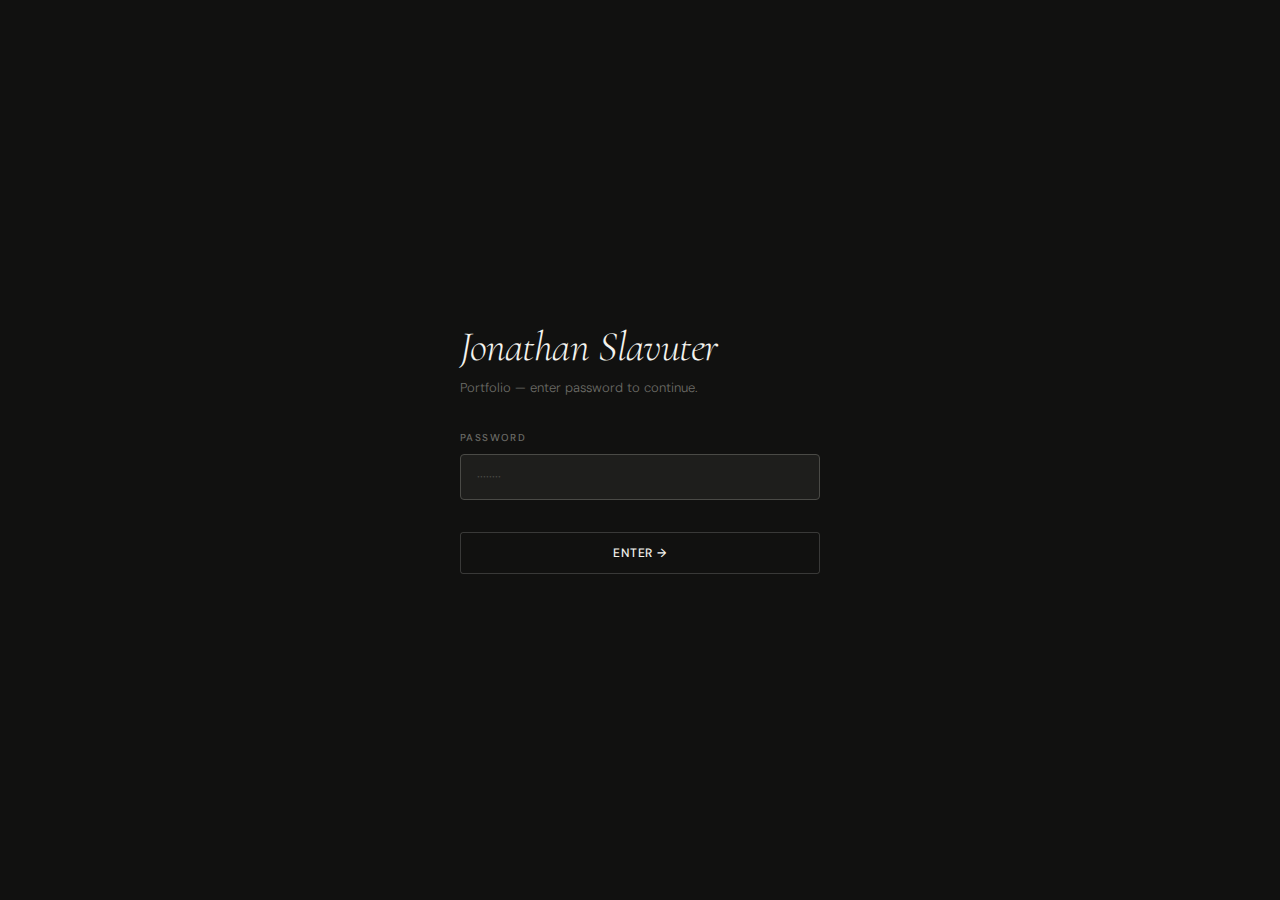
<file: about.html>
<!DOCTYPE html>
<html lang="en">
<head>
  <meta charset="UTF-8">
  <meta name="viewport" content="width=device-width, initial-scale=1.0">
  <title>About — Jonathan Slavuter</title>
  <meta name="description" content="Staff Designer based in New York City. Background in enterprise SaaS, developer tooling, and AI infrastructure.">
  <link rel="stylesheet" href="style.css">
  <script>if(sessionStorage.getItem("js_auth")!=="1"){var r=encodeURIComponent(location.pathname.split("/").pop());location.replace("login.html?r="+r);}</script>
  <style>
    .bio-hero {
      background: var(--dark);
      color: var(--text-light);
      padding: 140px 48px 80px;
      display: grid;
      grid-template-columns: 1fr 1fr;
      gap: 80px;
      align-items: end;
    }
    .bio-photo-wrap { display: flex; justify-content: flex-end; }
    .bio-photo {
      width: 280px; height: 280px; border-radius: 4px;
      background: var(--dark-2); border: 1px solid var(--border-dark);
      display: flex; align-items: center; justify-content: center;
      font-size: 11px; letter-spacing: 0.1em; text-transform: uppercase; color: var(--text-faint);
    }
    .bio-intro-eyebrow { font-size: 11px; letter-spacing: 0.14em; text-transform: uppercase; color: var(--text-faint); margin-bottom: 20px; }
    .bio-intro-name { font-family: var(--font-display); font-size: clamp(40px, 6vw, 72px); font-weight: 300; font-style: italic; letter-spacing: -0.01em; line-height: 1; margin-bottom: 24px; }
    .bio-intro-role { font-size: 15px; font-weight: 300; color: var(--text-faint); line-height: 1.65; max-width: 460px; }

    .bio-section {
      padding: 28px 48px;
      background: var(--surface);
    }
    .bio-section-inner { max-width: 720px; margin: 0 auto; }
    .bio-hero + .bio-section { padding-top: 56px; }
    .bio-section:has(+ footer) { padding-bottom: 56px; }

    .bio-section-label { font-size: 10px; letter-spacing: 0.18em; text-transform: uppercase; color: var(--text-muted); margin-bottom: 18px; font-weight: 500; }
    .bio-h2 { font-family: var(--font-display); font-size: clamp(22px, 3vw, 32px); font-weight: 400; letter-spacing: -0.01em; line-height: 1.2; margin-bottom: 20px; color: var(--text); }
    .bio-p { font-size: 15px; font-weight: 300; line-height: 1.8; margin-bottom: 18px; color: #3E3E3A; }

    .bio-interests { display: grid; grid-template-columns: repeat(3, 1fr); gap: 1px; background: var(--border); border: 1px solid var(--border); margin: 24px 0; }
    .bio-interest { background: var(--white); padding: 20px 24px; }
    .bio-interest-label { font-size: 10px; letter-spacing: 0.12em; text-transform: uppercase; color: var(--text-muted); margin-bottom: 6px; font-weight: 500; }
    .bio-interest-value { font-size: 14px; font-weight: 400; color: var(--text); line-height: 1.4; }

    .bio-approach { list-style: none; margin: 16px 0 0; display: flex; flex-direction: column; gap: 8px; }
    .bio-approach li { font-size: 14px; font-weight: 300; color: #3E3E3A; padding-left: 20px; position: relative; }
    .bio-approach li::before { content: "·"; position: absolute; left: 0; color: var(--text-muted); }

    .bio-links { display: flex; gap: 24px; margin-top: 28px; }
    .bio-link { font-size: 12px; font-weight: 500; letter-spacing: 0.04em; color: var(--accent); text-decoration: none; border-bottom: 1px solid rgba(43,122,100,0.22); padding-bottom: 2px; transition: border-color 0.2s; }
    .bio-link:hover { border-color: var(--accent); }

    @media (max-width: 900px) {
      .bio-hero { grid-template-columns: 1fr; padding: 120px 24px 60px; gap: 40px; }
      .bio-photo-wrap { justify-content: flex-start; order: -1; }
      .bio-section { padding: 48px 24px; }
      .bio-interests { grid-template-columns: 1fr 1fr; }
    }
    @media (max-width: 600px) { .bio-interests { grid-template-columns: 1fr; } }
  </style>
</head>
<body>

<nav>
  <a href="index.html" class="nav-logo">JS</a>
  <ul class="nav-links">
    <li><a href="mcp-manager.html" class="nav-link-hide">MCP Manager</a></li>
    <li><a href="visor.html" class="nav-link-hide">Visor</a></li>
    <li><a href="about.html" class="active">About</a></li>
    <li><a href="jonathan_slavuter_resume.pdf" target="_blank" class="nav-cta">Resume ↗</a></li>
  </ul>
</nav>

<div class="bio-hero">
  <div>
    <p class="bio-intro-eyebrow">Staff Designer · New York City</p>
    <h1 class="bio-intro-name">Jonathan Slavuter</h1>
    <p class="bio-intro-role">Designer with 10+ years of experience across enterprise SaaS, developer tools, and AI infrastructure. Currently Staff Designer at Usercentrics, leading design for MCP Manager.</p>
  </div>
  <div class="bio-photo-wrap">
    <div class="bio-photo">Photo</div>
  </div>
</div>

<div class="bio-section">
  <div class="bio-section-inner">
    <p class="bio-section-label">Overview</p>
    <h2 class="bio-h2">I focus on making complex systems easier to understand and control.</h2>
    <p class="bio-p">Most of my work sits in areas where there are no clear patterns yet. The job is not just designing the interface, but figuring out how the system should work in the first place.</p>
  </div>
</div>

<div class="bio-section">
  <div class="bio-section-inner">
    <p class="bio-section-label">Background</p>
    <h2 class="bio-h2">The through-line is taking unfamiliar problems and turning them into products people can understand and trust.</h2>
    <p class="bio-p">I've spent most of my career designing products that are powerful, complex, and not always easy to make intuitive.</p>
    <p class="bio-p">At Conductor, I worked on enterprise SEO tools. At Visor, I was the sole designer for several years and helped shape the company's move into AI infrastructure. I later led design for MCP Manager, which helped position the company for acquisition by Usercentrics.</p>
    <p class="bio-p">I have a B.A. in Psychology from Baruch College (CUNY) — a more useful foundation for design work than it might sound.</p>
  </div>
</div>

<div class="bio-section">
  <div class="bio-section-inner">
    <p class="bio-section-label">How I Work</p>
    <h2 class="bio-h2">I stay close to both the product and the underlying systems.</h2>
    <p class="bio-p">I work regularly with Claude, Replit, and v0, and I use code when it is the fastest way to test ideas. I am interested in designing for AI systems directly, not just building interfaces around them.</p>
    <p class="bio-p">On MCP Manager, the core problem was not visual design. It was making an invisible system understandable and controllable. That is the kind of problem I tend to focus on.</p>
    <p class="bio-p">I build and maintain design systems alongside the products I work on. I write specs and documentation that make it easy for teams to move without needing constant design involvement.</p>

    <div class="bio-interests">
      <div class="bio-interest">
        <p class="bio-interest-label">Tools</p>
        <p class="bio-interest-value">Claude, Replit, v0, Figma, VS Code</p>
      </div>
      <div class="bio-interest">
        <p class="bio-interest-label">Approach</p>
        <p class="bio-interest-value">Systems-minded · Clear structure over clever UI · Bias toward shipping</p>
      </div>
      <div class="bio-interest">
        <p class="bio-interest-label">Background</p>
        <p class="bio-interest-value">Enterprise SaaS, developer tools, AI infrastructure</p>
      </div>
    </div>
  </div>
</div>

<div class="bio-section">
  <div class="bio-section-inner">
    <p class="bio-section-label">Outside Work</p>
    <h2 class="bio-h2">Other things that take up space.</h2>
    <p class="bio-p">I spend a lot of time outdoors, biking and hiking when I can. I travel frequently and read across a mix of history, philosophy, and fiction.</p>
    <p class="bio-p">I am also learning languages. Russian is my first language, though I've lost much of it. I speak English, and I am currently working on Spanish, Portuguese, and Japanese — the last two being the humbling ones.</p>

    <div class="bio-links">
      <a href="mailto:jslavuter@gmail.com" class="bio-link">jslavuter@gmail.com</a>
      <a href="https://linkedin.com/in/jslavuter" target="_blank" class="bio-link">LinkedIn</a>
      <a href="jonathan_slavuter_resume.pdf" target="_blank" class="bio-link">Resume ↗</a>
    </div>
  </div>
</div>

<footer>
  <span>© 2026 Jonathan Slavuter</span>
  <a href="mailto:jslavuter@gmail.com">jslavuter@gmail.com</a>
</footer>

</body>
</html>
</file>
<file: style.css>
@import url('https://fonts.googleapis.com/css2?family=Cormorant+Garamond:ital,wght@0,300;0,400;0,500;1,300;1,400&family=DM+Sans:ital,wght@0,300;0,400;0,500;1,300;1,400&display=swap');

*, *::before, *::after { box-sizing: border-box; margin: 0; padding: 0; }

:root {
  --dark: #111110;
  --dark-2: #1E1E1C;
  --dark-3: #2E2E2B;
  --surface: #F9F8F4;
  --surface-2: #F1F0EA;
  --white: #FFFFFF;
  --text: #1A1A18;
  --text-light: #F4F3EE;
  --text-muted: #6B6B66;
  --text-faint: #ADADAA;
  --accent: #2B7A64;
  --border: #E0DED7;
  --border-dark: #2E2E2B;
  --font-display: 'Cormorant Garamond', Georgia, serif;
  --font-body: 'DM Sans', system-ui, sans-serif;
}

html { scroll-behavior: smooth; }

body {
  font-family: var(--font-body);
  font-size: 16px;
  line-height: 1.65;
  color: var(--text);
  background: var(--surface);
  -webkit-font-smoothing: antialiased;
}

/* ─── NAV ─────────────────────────────── */
nav {
  position: fixed;
  top: 0; left: 0; right: 0;
  z-index: 100;
  display: flex;
  align-items: center;
  justify-content: space-between;
  padding: 18px 48px;
  background: rgba(17,17,16,0.96);
  backdrop-filter: blur(10px);
  border-bottom: 1px solid var(--border-dark);
}

.nav-logo {
  font-family: var(--font-body);
  font-size: 13px;
  font-weight: 500;
  color: var(--text-light);
  text-decoration: none;
  letter-spacing: 0.08em;
  text-transform: uppercase;
}

.nav-links {
  display: flex;
  align-items: center;
  gap: 36px;
  list-style: none;
}

.nav-links a {
  font-size: 11px;
  font-weight: 400;
  color: var(--text-faint);
  text-decoration: none;
  letter-spacing: 0.08em;
  text-transform: uppercase;
  transition: color 0.2s;
}

.nav-links a:hover, .nav-links a.active { color: var(--text-light); }

.nav-links .nav-cta {
  color: var(--text-light);
  border: 1px solid rgba(244,243,238,0.18);
  padding: 6px 16px;
  border-radius: 3px;
  transition: border-color 0.2s, color 0.2s;
}

.nav-links .nav-cta:hover { border-color: rgba(244,243,238,0.45); }

/* ─── HERO ─────────────────────────────── */
.hero {
  background: var(--dark);
  color: var(--text-light);
  min-height: 100vh;
  display: flex;
  flex-direction: column;
  justify-content: flex-end;
  padding: 120px 48px 72px;
}

.hero-eyebrow {
  font-size: 11px;
  letter-spacing: 0.14em;
  text-transform: uppercase;
  color: var(--text-faint);
  margin-bottom: 20px;
}

.hero-name {
  font-family: var(--font-display);
  font-size: clamp(54px, 9vw, 104px);
  font-weight: 300;
  font-style: italic;
  letter-spacing: -0.01em;
  line-height: 1;
  margin-bottom: 28px;
}

.hero-sub {
  font-size: 15px;
  font-weight: 300;
  color: var(--text-faint);
  max-width: 520px;
  line-height: 1.75;
  margin-bottom: 52px;
}

.hero-rule { width: 100%; height: 1px; background: var(--border-dark); margin-bottom: 32px; }

.hero-meta {
  display: flex;
  gap: 56px;
  flex-wrap: wrap;
}

.hero-meta-item { display: flex; flex-direction: column; gap: 6px; }

.hero-meta-label {
  font-size: 10px;
  letter-spacing: 0.14em;
  text-transform: uppercase;
  color: var(--text-faint);
}

.hero-meta-value {
  font-size: 13px;
  color: rgba(244,243,238,0.65);
}

.hero-meta-value a {
  color: rgba(244,243,238,0.65);
  text-decoration: none;
  border-bottom: 1px solid rgba(244,243,238,0.18);
  transition: border-color 0.2s;
}

.hero-meta-value a:hover { border-color: rgba(244,243,238,0.5); }

/* ─── SHARED CONTENT SURFACE ────────────── */
/* All page content below hero uses one consistent background.
   Sections separated by thin rules + generous whitespace only. */

.section-label {
  font-size: 10px;
  letter-spacing: 0.18em;
  text-transform: uppercase;
  color: var(--text-muted);
  margin-bottom: 36px;
  font-weight: 500;
}

/* ─── WORK ─────────────────────────────── */
.work {
  padding: 80px 48px;
  background: var(--surface);
}

.work-grid {
  display: grid;
  grid-template-columns: 1fr 1fr;
  gap: 0;
  border: 1px solid var(--border);
}

.case-card {
  background: var(--white);
  padding: 48px;
  text-decoration: none;
  color: inherit;
  display: flex;
  flex-direction: column;
  gap: 14px;
  transition: background 0.2s;
  border-right: 1px solid var(--border);
}

.case-card:last-child { border-right: none; }
.case-card:hover { background: var(--surface-2); }

.case-card-year {
  font-size: 11px;
  letter-spacing: 0.1em;
  text-transform: uppercase;
  color: var(--text-faint);
}

.case-card-title {
  font-family: var(--font-display);
  font-size: clamp(32px, 4vw, 52px);
  font-weight: 300;
  font-style: italic;
  letter-spacing: -0.01em;
  line-height: 1.1;
  color: var(--text);
}

.case-card-role {
  font-size: 11px;
  letter-spacing: 0.06em;
  text-transform: uppercase;
  color: var(--text-muted);
}

.case-card-desc {
  font-size: 14px;
  font-weight: 300;
  color: var(--text-muted);
  line-height: 1.7;
  flex: 1;
}

.case-card-cta {
  font-size: 11px;
  font-weight: 500;
  color: var(--accent);
  letter-spacing: 0.06em;
  text-transform: uppercase;
  margin-top: 8px;
}

/* ─── ABOUT ─────────────────────────────── */
.about {
  padding: 72px 48px;
  background: var(--surface);
  border-top: 1px solid var(--border);
  display: grid;
  grid-template-columns: 1fr 1fr;
  gap: 80px;
  align-items: start;
}

.about-heading {
  font-family: var(--font-display);
  font-size: clamp(26px, 3.5vw, 40px);
  font-weight: 300;
  font-style: italic;
  letter-spacing: -0.01em;
  line-height: 1.25;
  color: var(--text);
}

.about-body {
  font-size: 14px;
  font-weight: 300;
  color: var(--text-muted);
  line-height: 1.75;
}

.about-body p + p { margin-top: 14px; }

.about-links {
  display: flex;
  gap: 24px;
  margin-top: 28px;
}

.about-link {
  font-size: 12px;
  font-weight: 500;
  letter-spacing: 0.04em;
  color: var(--accent);
  text-decoration: none;
  border-bottom: 1px solid rgba(43,122,100,0.22);
  padding-bottom: 2px;
  transition: border-color 0.2s;
}

.about-link:hover { border-color: var(--accent); }

/* ─── FOOTER ─────────────────────────────── */
footer {
  background: var(--dark);
  color: var(--text-faint);
  padding: 24px 48px;
  display: flex;
  align-items: center;
  justify-content: space-between;
  font-size: 11px;
  letter-spacing: 0.07em;
  text-transform: uppercase;
}

footer a { color: var(--text-faint); text-decoration: none; transition: color 0.2s; }
footer a:hover { color: var(--text-light); }

/* ─── CASE STUDY: HERO ─────────────────── */
.cs-hero {
  background: var(--dark);
  color: var(--text-light);
  padding: 140px 48px 72px;
}

.cs-back {
  display: inline-flex;
  align-items: center;
  gap: 8px;
  font-size: 11px;
  letter-spacing: 0.12em;
  text-transform: uppercase;
  color: var(--text-faint);
  text-decoration: none;
  margin-bottom: 48px;
  transition: color 0.2s;
}

.cs-back:hover { color: var(--text-light); }

.cs-hero-eyebrow {
  font-size: 11px;
  letter-spacing: 0.14em;
  text-transform: uppercase;
  color: var(--text-faint);
  margin-bottom: 16px;
}

.cs-title {
  font-family: var(--font-display);
  font-size: clamp(48px, 8vw, 92px);
  font-weight: 300;
  font-style: italic;
  letter-spacing: -0.02em;
  line-height: 1;
  margin-bottom: 48px;
}

.cs-at-a-glance {
  display: grid;
  grid-template-columns: repeat(4, 1fr);
  border-top: 1px solid var(--border-dark);
  padding-top: 28px;
  gap: 0;
}

.cs-stat {
  padding-right: 28px;
  border-right: 1px solid var(--border-dark);
}

.cs-stat:last-child { border-right: none; padding-left: 28px; padding-right: 0; }
.cs-stat:not(:first-child):not(:last-child) { padding-left: 28px; }

.cs-stat-label {
  font-size: 10px;
  letter-spacing: 0.14em;
  text-transform: uppercase;
  color: var(--text-faint);
  margin-bottom: 8px;
}

.cs-stat-value {
  font-size: 13px;
  color: rgba(244,243,238,0.65);
  line-height: 1.5;
}

/* ─── CASE STUDY: BODY ─────────────────── */
/* One consistent surface — all sections the same */
.cs-section {
  padding: 28px 48px;
  background: var(--surface);
}

.cs-hero + .cs-section { padding-top: 56px; }
.cs-section:has(+ .cs-next) { padding-bottom: 56px; }

.cs-section-inner { max-width: 720px; margin: 0 auto; }

.cs-section-label {
  font-size: 10px;
  letter-spacing: 0.18em;
  text-transform: uppercase;
  color: var(--text-muted);
  margin-bottom: 18px;
  font-weight: 500;
}

.cs-h2 {
  font-family: var(--font-display);
  font-size: clamp(26px, 3.5vw, 40px);
  font-weight: 400;
  letter-spacing: -0.01em;
  line-height: 1.15;
  margin-bottom: 28px;
  color: var(--text);
}

.cs-h3 {
  font-family: var(--font-display);
  font-size: 21px;
  font-weight: 500;
  letter-spacing: 0;
  margin: 44px 0 12px;
  color: var(--text);
  line-height: 1.2;
}

.cs-p {
  font-size: 15px;
  font-weight: 300;
  line-height: 1.8;
  margin-bottom: 18px;
  color: #3E3E3A;
}

.cs-ul {
  list-style: none;
  margin: 0 0 24px;
  display: flex;
  flex-direction: column;
  gap: 10px;
}

.cs-ul li {
  font-size: 14px;
  font-weight: 300;
  line-height: 1.65;
  padding-left: 20px;
  position: relative;
  color: #3E3E3A;
}

.cs-ul li::before {
  content: '·';
  position: absolute;
  left: 0;
  color: var(--text-muted);
}

/* ─── SCREEN PLACEHOLDER ────────────────── */
.screen-placeholder {
  background: var(--surface-2);
  border: 1px solid var(--border);
  border-radius: 4px;
  padding: 52px 24px;
  text-align: center;
  margin: 28px 0;
}

.screen-placeholder-label {
  font-size: 11px;
  letter-spacing: 0.1em;
  text-transform: uppercase;
  color: var(--text-faint);
}

/* ─── METRICS ───────────────────────────── */
.cs-metrics {
  display: grid;
  grid-template-columns: 1fr 1fr;
  gap: 1px;
  background: var(--border);
  border: 1px solid var(--border);
  margin: 28px 0;
}

.cs-metric {
  background: var(--white);
  padding: 28px 32px;
}

.cs-metric-value {
  font-family: var(--font-display);
  font-size: 38px;
  font-weight: 300;
  font-style: italic;
  color: var(--text);
  letter-spacing: -0.01em;
  margin-bottom: 8px;
}

.cs-metric-label {
  font-size: 13px;
  font-weight: 300;
  color: var(--text-muted);
  line-height: 1.5;
}

/* ─── CS NEXT ───────────────────────────── */
.cs-next {
  padding: 60px 48px;
  border-top: 1px solid var(--border);
  display: grid;
  grid-template-columns: 1fr 1fr;
  gap: 60px;
  align-items: center;
  background: var(--white);
}

.cs-next-label {
  font-size: 10px;
  letter-spacing: 0.18em;
  text-transform: uppercase;
  color: var(--text-muted);
  margin-bottom: 12px;
}

.cs-next-title {
  font-family: var(--font-display);
  font-size: clamp(24px, 3vw, 36px);
  font-weight: 300;
  font-style: italic;
  color: var(--text);
  margin-bottom: 14px;
}

.cs-next-desc {
  font-size: 14px;
  font-weight: 300;
  color: var(--text-muted);
  line-height: 1.65;
  margin-bottom: 20px;
}

.cs-next-link {
  font-size: 11px;
  font-weight: 500;
  letter-spacing: 0.06em;
  text-transform: uppercase;
  color: var(--accent);
  text-decoration: none;
  border-bottom: 1px solid rgba(43,122,100,0.22);
  padding-bottom: 2px;
  transition: border-color 0.2s;
}

.cs-next-link:hover { border-color: var(--accent); }

/* ─── RESPONSIVE ────────────────────────── */
@media (max-width: 900px) {
  nav { padding: 16px 24px; }
  .hero, .work, .about { padding-left: 24px; padding-right: 24px; }
  .hero-meta { gap: 28px; }
  .work-grid { grid-template-columns: 1fr; }
  .case-card { border-right: none; border-bottom: 1px solid var(--border); }
  .about { grid-template-columns: 1fr; gap: 36px; }
  .cs-hero { padding: 120px 24px 60px; }
  .cs-at-a-glance { grid-template-columns: 1fr 1fr; }
  .cs-section { padding: 56px 24px; }
  .cs-metrics { grid-template-columns: 1fr; }
  .cs-next { grid-template-columns: 1fr; gap: 0; padding: 48px 24px; }
  footer { flex-direction: column; gap: 10px; }
}

@media (max-width: 600px) {
  .nav-link-hide { display: none; }
  .cs-at-a-glance { grid-template-columns: 1fr; }
  .cs-stat { border-right: none; border-bottom: 1px solid var(--border-dark); padding: 20px 0 !important; }
  .cs-stat:last-child { border-bottom: none; }
}

/* ─── BEFORE / AFTER ─────────────────────────────────────────────── */
.before-after {
  display: grid;
  grid-template-columns: 1fr 1fr;
  gap: 1px;
  background: var(--border);
  border: 1px solid var(--border);
  margin: 28px 0;
}

.before-after-col {
  background: var(--surface);
  padding: 24px 28px;
}

.before-after-label {
  font-size: 10px;
  letter-spacing: 0.14em;
  text-transform: uppercase;
  color: var(--text-muted);
  margin-bottom: 14px;
  font-weight: 500;
}

@media (max-width: 600px) {
  .before-after { grid-template-columns: 1fr; }
}
</file>
